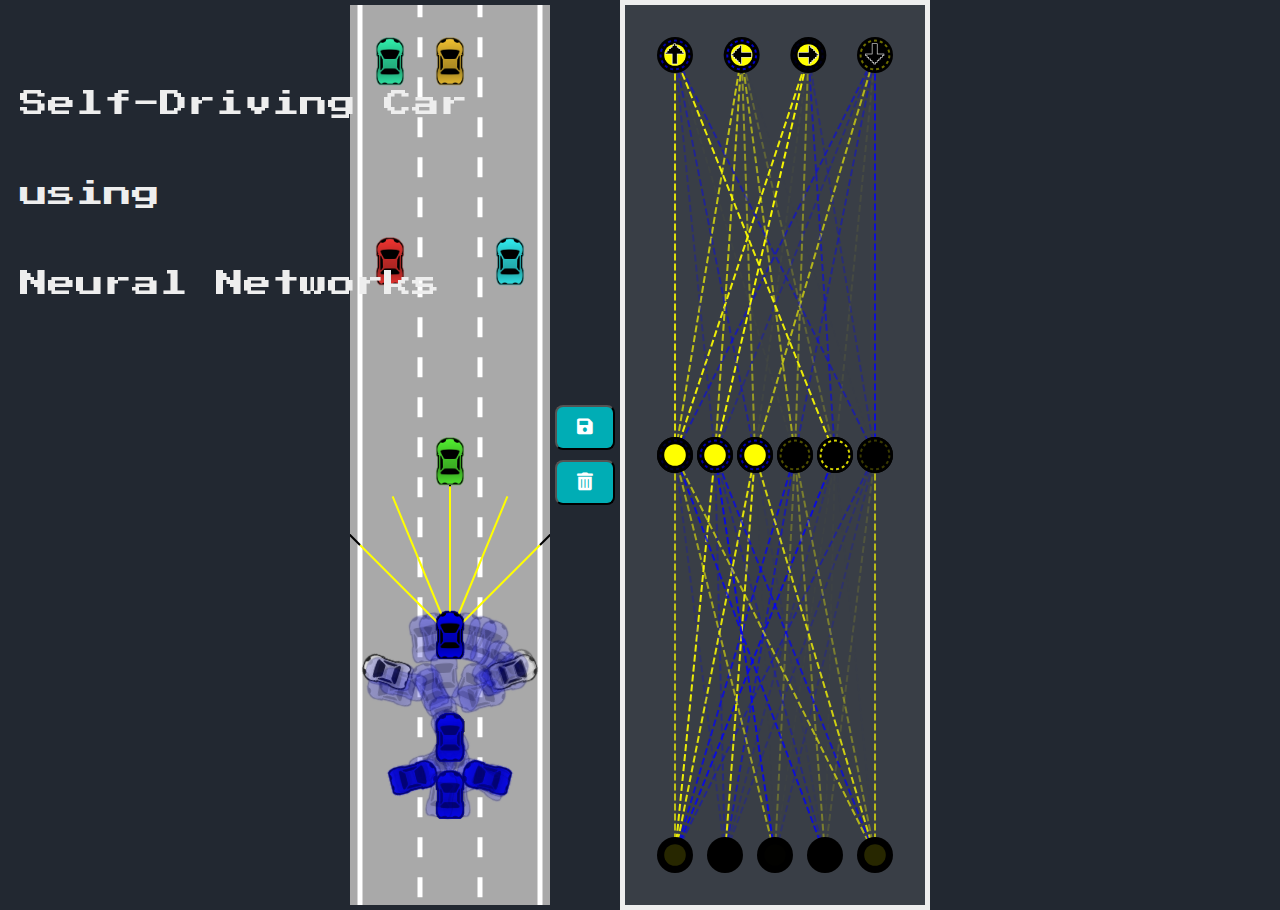
<file: index.html>
<!DOCTYPE html>
<head>
    <title>Self-driving car</title>
    <link rel="stylesheet" href="style.css">
    <link href="https://fonts.googleapis.com/css?family=Press+Start+2P" rel="stylesheet">
    <link rel="stylesheet" href="https://cdnjs.cloudflare.com/ajax/libs/font-awesome/5.15.3/css/all.min.css" />

</head>
<body>
    <div id="leftHeading1">Self-Driving Car</div>
    <div id="leftHeading2">using</div>
    <div id="leftHeading3">Neural Networks</div>    
    <canvas id="carCanvas"></canvas>
    <div id="verticalButtons">
        <button onclick="save()"><i class="fas fa-save"></i></button>
        <button onclick="discard()"><i class="fas fa-trash-alt"></i></button>
    </div>
    <canvas id="networkCanvas"></canvas>
    <script src="obstacle.js"></script>
    <script src="visualizer.js"></script>
    <script src="network.js"></script>
    <script src="sensor.js"></script>
    <script src="utils.js"></script>
    <script src="road.js"></script>
    <script src="controls.js"></script>
    <script src="car.js"></script>
    <script src="main.js"></script>
</body>
</html>
</file>
<file: style.css>
body {
  margin: 0;
  background: #222831;
  overflow: hidden;
  display: flex;
  justify-content: center;
  align-items: center;
}

#verticalButtons {
  display: flex;
  flex-direction: column;
}

button {
  background-color: #00adb5;
  color: #fff;
  border-radius: 8px;
  padding: 10px 20px;
  font-size: 18px;
  cursor: pointer;
  margin: 5px;
}
button:hover {
  background-color: #008086;
  transition: background-color 0.3s ease;
}

#networkCanvas {
  background: #393e46;
  border: 5px solid #eeeeee;
}
#carCanvas {
  background: darkgray;
}

#leftHeading1,
#leftHeading2,
#leftHeading3 {
  position: absolute;
  left: 20px; /* Adjust the left positioning as needed */
  font-size: 28px; /* Adjust the font size as needed */
  font-family: "Press Start 2P", cursive;
  color: #eeeeee;
}

#leftHeading1 {
  top: 10%;
}

#leftHeading2 {
  top: 20%; /* Adjust the vertical positioning to separate them */
}

#leftHeading3 {
  top: 30%;
}
</file>
